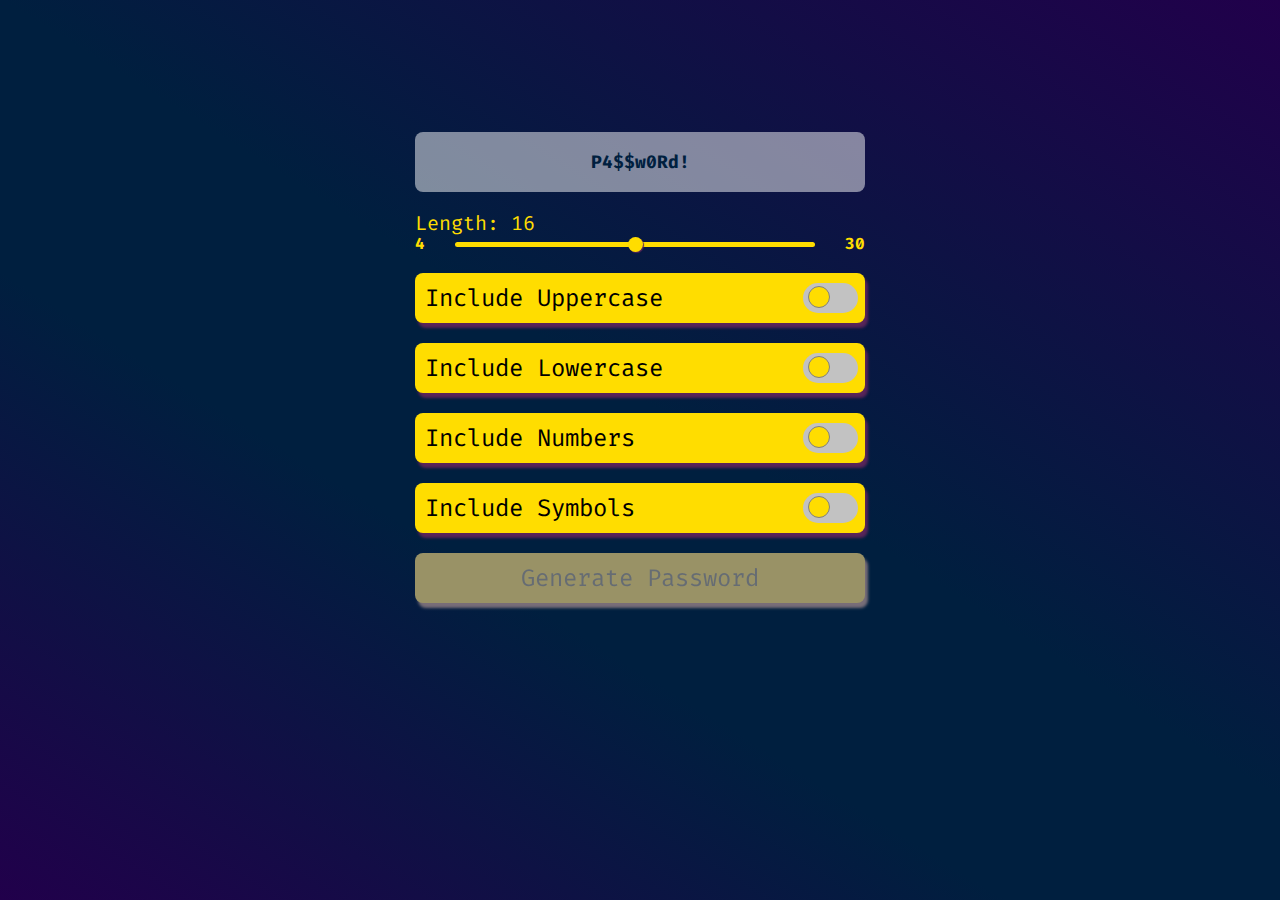
<file: docs/index.html>
<!doctype html><html lang="en"><head><meta charset="UTF-8"><link rel="icon" type="image/svg+xml" href="./assets/vite-wNn-foME.svg"><meta name="viewport" content="width=device-width,initial-scale=1"><title>Password Generator</title><script type="module" crossorigin src="./assets/index-8-6Da3H3.js"></script><link rel="stylesheet" crossorigin href="./assets/index-jVWqqwfC.css"></head><body><section class="main-container"><h1 id="output" class="main-title">P4$$w0Rd!</h1><label id="label" class="width100">Length: 16</label><div class="container-range"><span>4</span> <input id="input" type="range" min="4" max="30" step="0.01"> <span>30</span></div><div id="options" class="container-options"><div class="container-checkbox"><label for="uppercase">Include Uppercase</label> <input type="checkbox" name="uppercase" id="uppercase" class="d-none"> <label for="uppercase" class="button-switch"></label></div><div class="container-checkbox"><label for="lowercase">Include Lowercase</label> <input type="checkbox" name="lowercase" id="lowercase" class="d-none"> <label for="lowercase" class="button-switch"></label></div><div class="container-checkbox"><label for="numbers">Include Numbers</label> <input type="checkbox" name="numbers" id="numbers" class="d-none"> <label for="numbers" class="button-switch"></label></div><div class="container-checkbox"><label for="symbols">Include Symbols</label> <input type="checkbox" name="symbols" id="symbols" class="d-none"> <label for="symbols" class="button-switch"></label></div></div><div class="container-button"><button id="button" class="button-danger" disabled>Generate Password</button></div></section></body></html>
</file>
<file: docs/assets/index-jVWqqwfC.css>
@import"https://fonts.googleapis.com/css2?family=Fira+Code:wght@500&display=swap";html{line-height:1.15;-webkit-text-size-adjust:100%}body{margin:0}main{display:block}h1{font-size:2em;margin:.67em 0}hr{box-sizing:content-box;height:0;overflow:visible}pre{font-family:monospace,monospace;font-size:1em}a{background-color:transparent}abbr[title]{border-bottom:none;text-decoration:underline;text-decoration:underline dotted}b,strong{font-weight:bolder}code,kbd,samp{font-family:monospace,monospace;font-size:1em}small{font-size:80%}sub,sup{font-size:75%;line-height:0;position:relative;vertical-align:baseline}sub{bottom:-.25em}sup{top:-.5em}img{border-style:none}button,input,optgroup,select,textarea{font-family:inherit;font-size:100%;line-height:1.15;margin:0}button,input{overflow:visible}button,select{text-transform:none}button,[type=button],[type=reset],[type=submit]{-webkit-appearance:button;-moz-appearance:button;appearance:button}button::-moz-focus-inner,[type=button]::-moz-focus-inner,[type=reset]::-moz-focus-inner,[type=submit]::-moz-focus-inner{border-style:none;padding:0}button:-moz-focusring,[type=button]:-moz-focusring,[type=reset]:-moz-focusring,[type=submit]:-moz-focusring{outline:1px dotted ButtonText}fieldset{padding:.35em .75em .625em}legend{box-sizing:border-box;color:inherit;display:table;max-width:100%;padding:0;white-space:normal}progress{vertical-align:baseline}textarea{overflow:auto}[type=checkbox],[type=radio]{box-sizing:border-box;padding:0}[type=number]::-webkit-inner-spin-button,[type=number]::-webkit-outer-spin-button{height:auto}[type=search]{-webkit-appearance:textfield;-moz-appearance:textfield;appearance:textfield;outline-offset:-2px}[type=search]::-webkit-search-decoration{-webkit-appearance:none}::-webkit-file-upload-button{-webkit-appearance:button;font:inherit}details{display:block}summary{display:list-item}template{display:none}[hidden]{display:none}*,*:after,*:before{box-sizing:border-box}img{max-width:100%;display:block}ul{list-style:none;padding-left:0;margin-top:0;margin-bottom:0}a{text-decoration:none;color:inherit}*{margin:0;padding:0;box-sizing:0;text-align:center;font-family:Fira Code,monospace}:root{--bg-color: linear-gradient( 32deg, rgba(33, 0, 75, 1) 0%, rgba(0, 31, 63, 1) 37%, rgba(0, 31, 63, 1) 53%, rgba(33, 0, 75, 1) 100% );--button-color: #ffdd00;--button-cheked-color: #001f3f;--box-shadow-1: 3px 5px 3px 0px rgba(89, 37, 89, 1)}.width100{width:100%}.d-none{display:none}.button-danger{background-color:var(--button-color);width:100%;height:50px;border:none;color:var(--button-cheked-color);font-size:24px;border-radius:8px;box-shadow:var(--box-shadow-1);cursor:pointer;transition-duration:.1s;margin-top:20px}.button-danger:hover{transform:scale(.95)}.button-danger:disabled{cursor:not-allowed;filter:contrast(20%)}.container-range{width:100%;display:flex;align-items:center;justify-content:space-between}.container-button{width:100%;display:flex;align-items:center;justify-content:center}.container-options{width:100%}.container-checkbox{width:100%;padding-bottom:10px;padding-top:10px;margin-top:20px;display:flex;align-items:center;justify-content:space-between;background-color:var(--button-color);border-radius:8px;box-shadow:var(--box-shadow-1)}.container-checkbox label{font-size:24px;padding-left:10px}.button-switch{display:inline-block;width:55px;height:30px;background-color:#c2c2c2;border-radius:100px;position:relative;cursor:pointer;margin-right:7px}#uppercase:checked~.button-switch{background:var(--button-cheked-color)}#lowercase:checked~.button-switch{background:var(--button-cheked-color)}#numbers:checked~.button-switch{background:var(--button-cheked-color)}#symbols:checked~.button-switch{background:var(--button-cheked-color)}#uppercase:checked~.button-switch:after{left:30px}#lowercase:checked~.button-switch:after{left:30px}#numbers:checked~.button-switch:after{left:30px}#symbols:checked~.button-switch:after{left:30px}.button-switch:after{position:absolute;content:"";width:22px;height:22px;background-color:var(--button-color);border:1px solid grey;border-radius:100px;top:3px;left:5px;transition:.3s}body{background:var(--bg-color);height:100vh;display:flex;justify-content:center}.main-container{margin-inline:20px;margin-top:120px;max-width:450px;height:300px;display:flex;flex-wrap:wrap;justify-content:center;align-items:center}.main-title{width:100%;height:60px;background-color:#ffffff7e;border-radius:8px;display:flex;align-items:center;justify-content:center;color:var(--button-cheked-color);margin-bottom:20px;font-size:18px}.container-range label{color:var(--button-color);font-size:20px;padding-bottom:10px;width:100%;text-align:start;cursor:pointer}.container-range span{color:var(--button-color);font-weight:700}#label{color:var(--button-color);text-align:start;font-size:20px}input{display:flex;justify-content:center;align-items:center}input[type=range]{background-color:var(--button-color);-webkit-appearance:none;-moz-appearance:none;appearance:none;overflow:visible;width:80%;height:5px;border-radius:25px}input[type=range]::-webkit-slider-thumb{box-shadow:1px 1px 1px #592559;border:0px;height:15px;width:15px;border-radius:12px;background:var(--button-color);cursor:pointer;-webkit-appearance:none;margin-top:0}
</file>
